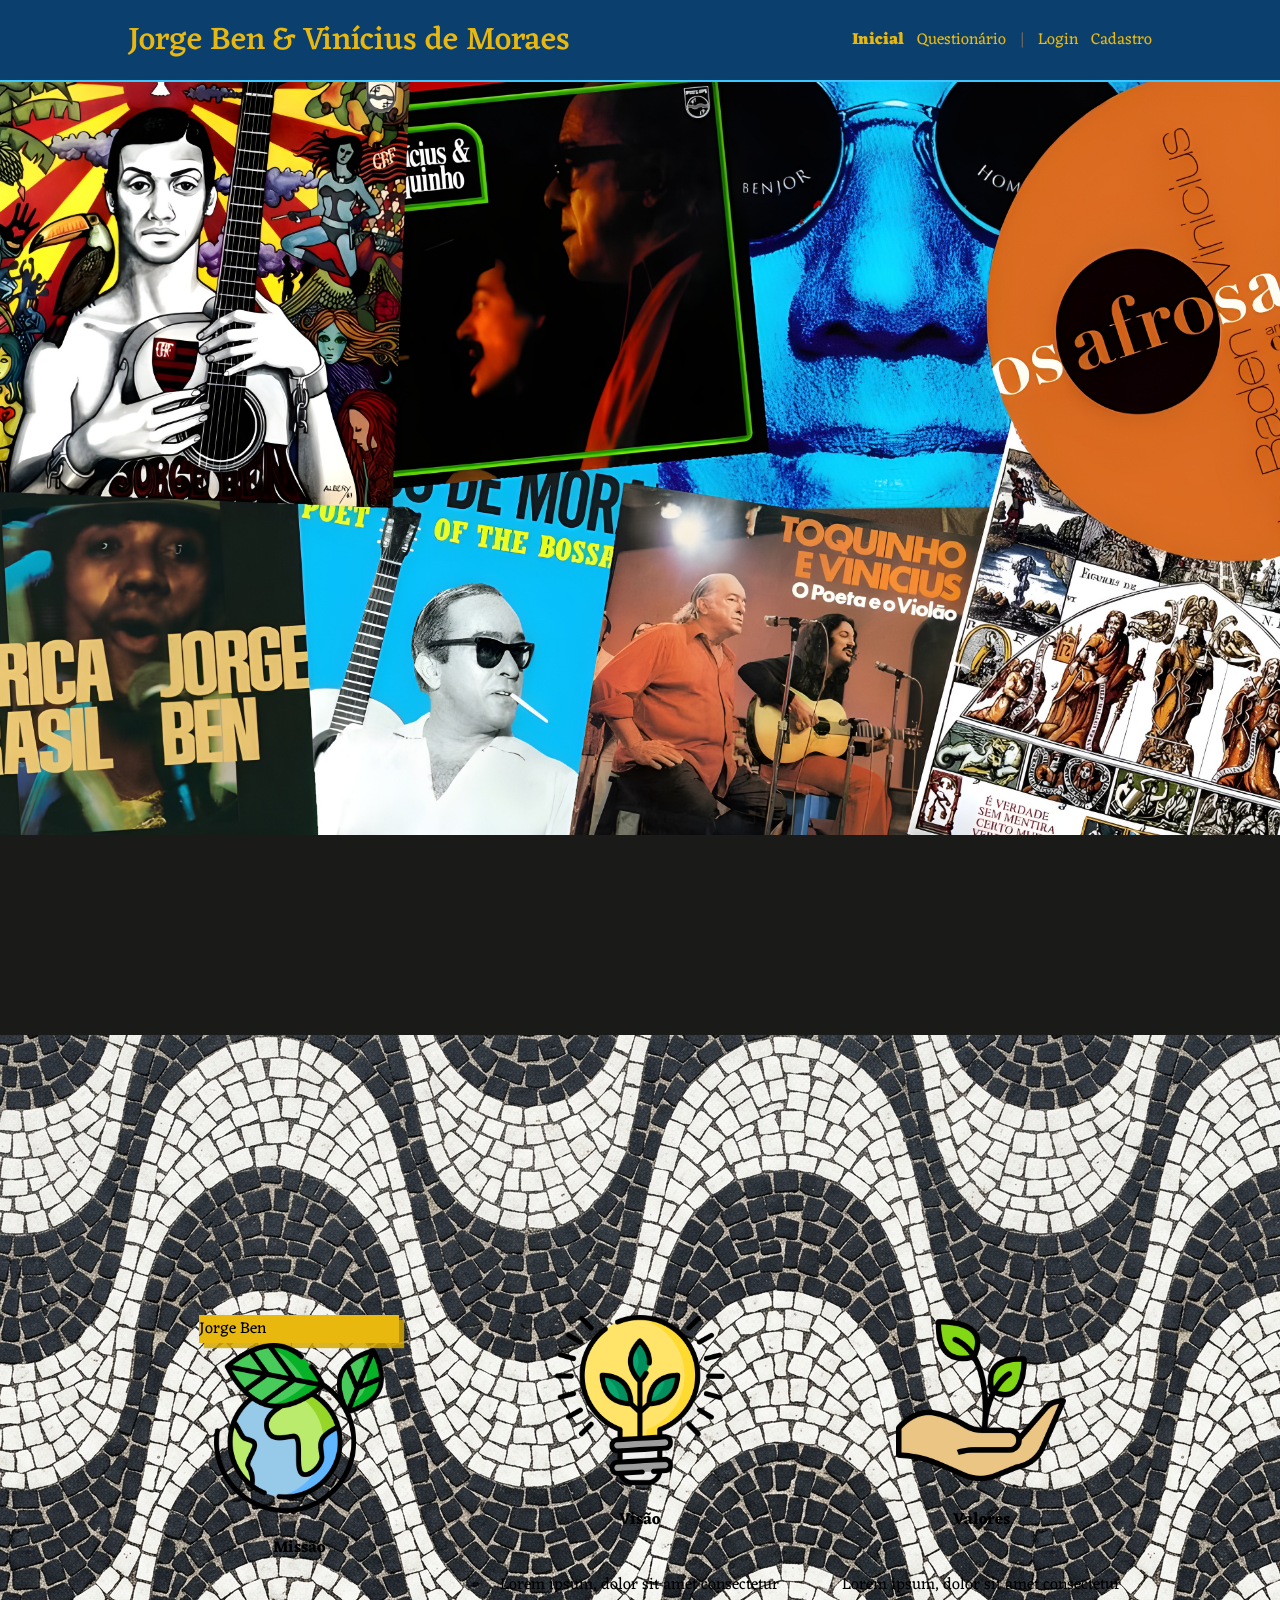
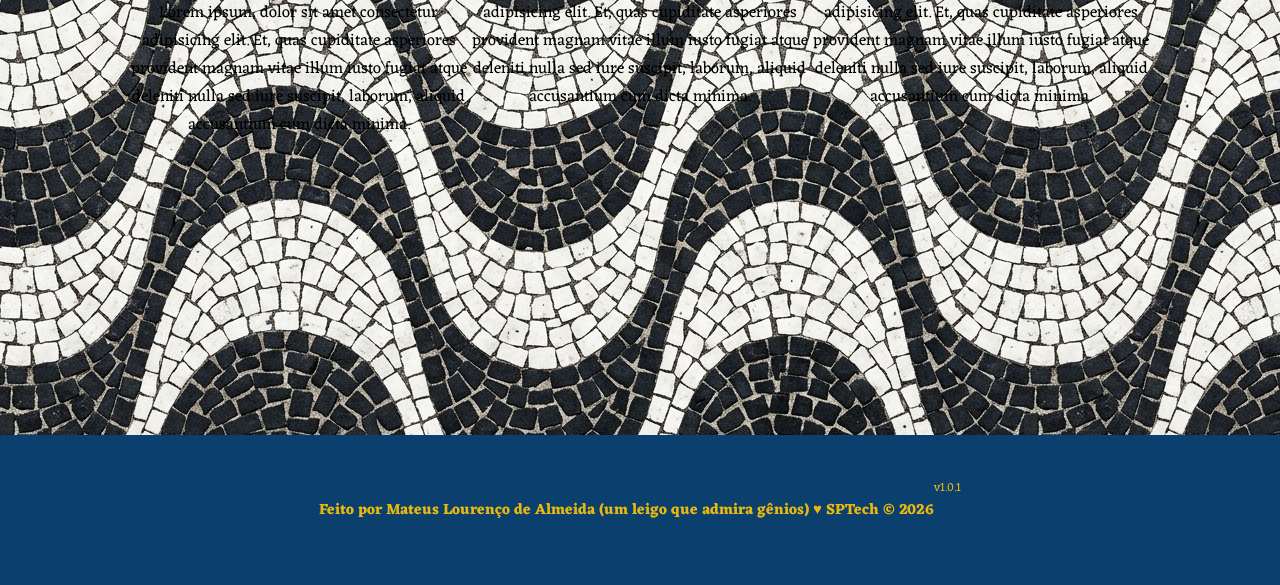
<file: Site informativo + API/public/index.html>
<!DOCTYPE html>
<html lang="en">

<head>
  <meta charset="UTF-8">
  <meta http-equiv="X-UA-Compatible" content="IE=edge">
  <meta name="viewport" content="width=device-width, initial-scale=1.0">

  <title>MPB | Página Inicial</title>

  <script src="./js/sessao.js"></script>

  <link rel="stylesheet" href="./css/estilo.css">
  <link rel="icon" href="./assets/icon/vinil.png">
  <link rel="preconnect" href="https://fonts.gstatic.com">
</head>

<body>
  <div class="header">
    <div class="container">
      <h1 class="titulo">Jorge Ben & Vinícius de Moraes</h1>
      <ul class="navbar">
        <li class="agora">
          <a href="#">Inicial</a>
        </li>
        <li>
          <a href="simulador.html">Questionário</a>
        </li>
        <li> | </li>
        <li>
          <a href="login.html">Login</a>
        </li>
        <li>
          <a href="cadastro.html">Cadastro</a>
        </li>
      </ul>
    </div>
  </div>

  <div class="banner">
    <div class="container">

      <p></p>
    </div>
  </div>

  <div class="transition">
    <div class="container">
      <h4>
      </h4>
    </div>
  </div>

  <div class="social">
    <div class="container">
      <div class="boxes">
        <div class="box">
          <div class="artist">
            Jorge Ben
          </div>
          <img src="assets/imgs/planet-earth_color.png">
          <h4>Missão</h4>
          <p>Lorem ipsum, dolor sit amet consectetur adipisicing elit. Et, quas cupiditate asperiores provident magnam
            vitae illum iusto fugiat atque deleniti nulla sed iure suscipit, laborum, aliquid accusantium cum dicta
            minima.</p>
        </div>
        <div class="box">
          <img src="assets/imgs/lightbulb_color.png">
          <h4>Visão</h4>

          <p>Lorem ipsum, dolor sit amet consectetur adipisicing elit. Et, quas cupiditate asperiores provident magnam
            vitae illum iusto fugiat atque deleniti nulla sed iure suscipit, laborum, aliquid accusantium cum dicta
            minima.</p>
        </div>
        <div class="box">
          <img src="assets/imgs/growth_color.png">
          <h4>Valores</h4>
          <p>Lorem ipsum, dolor sit amet consectetur adipisicing elit. Et, quas cupiditate asperiores provident magnam
            vitae illum iusto fugiat atque deleniti nulla sed iure suscipit, laborum, aliquid accusantium cum dicta
            minima.</p>
        </div>
      </div>
    </div>
  </div>
<div>

</div>

  <div class="footer">
    <div class="container">
      <h4>Feito por Mateus Lourenço de Almeida (um leigo que admira gênios) &hearts; SPTech &copy; 2026</h4>
      <span class="version">v1.0.1</span>
    </div>
  </div>
</body>

</html>
</file>
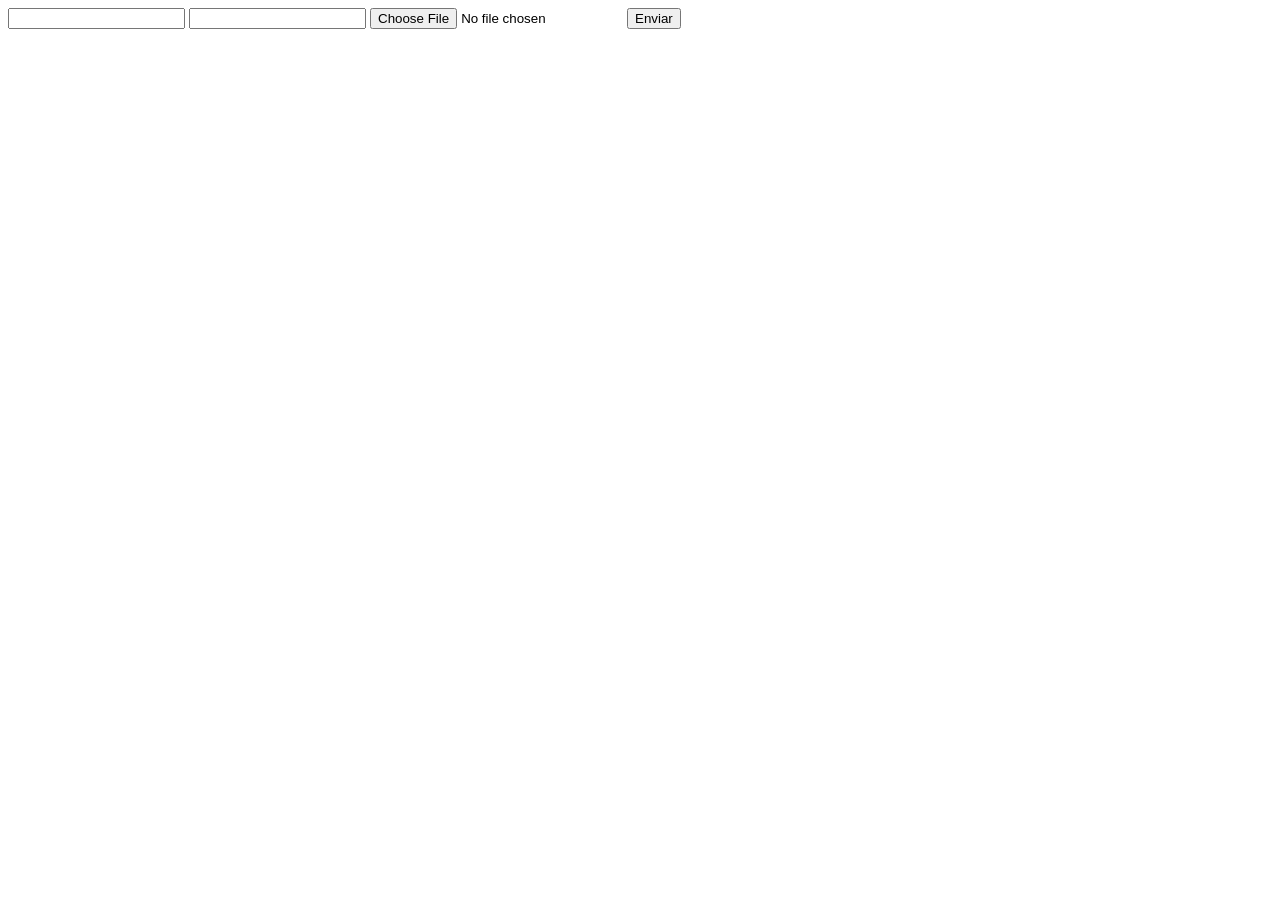
<file: DOCUMENTOS_DE_APOIO/exemplo_de_upload_de_arquivo/public/index.html>
<!DOCTYPE html>
<html lang="en">

<head>
  <meta charset="UTF-8">
  <meta http-equiv="X-UA-Compatible" content="IE=edge">
  <meta name="viewport" content="width=device-width, initial-scale=1.0">
  <title>Upload</title>
</head>

<body>

  <div>
    <input name="nome" id="nome" type="text" />
    <input name="email" id="email" type="url" />
    <input name="foto" id="foto" type="file" />
    <button onclick="enviar()">Enviar</button>
  </div>

  <div id="container"></div>
</body>

</html>

<script>
  function enviar() {
    const formData = new FormData();
    formData.append('foto', foto.files[0])
    formData.append('nome', nome.value)
    formData.append('email', email.value)

    fetch("/usuarios/cadastro", {
      method: "POST",
      body: formData
    })
      .then(res => {
        window.location = "./perfil.html"
      })
      .catch(err => {
        console.log(err);
      })
  }
</script>
</file>
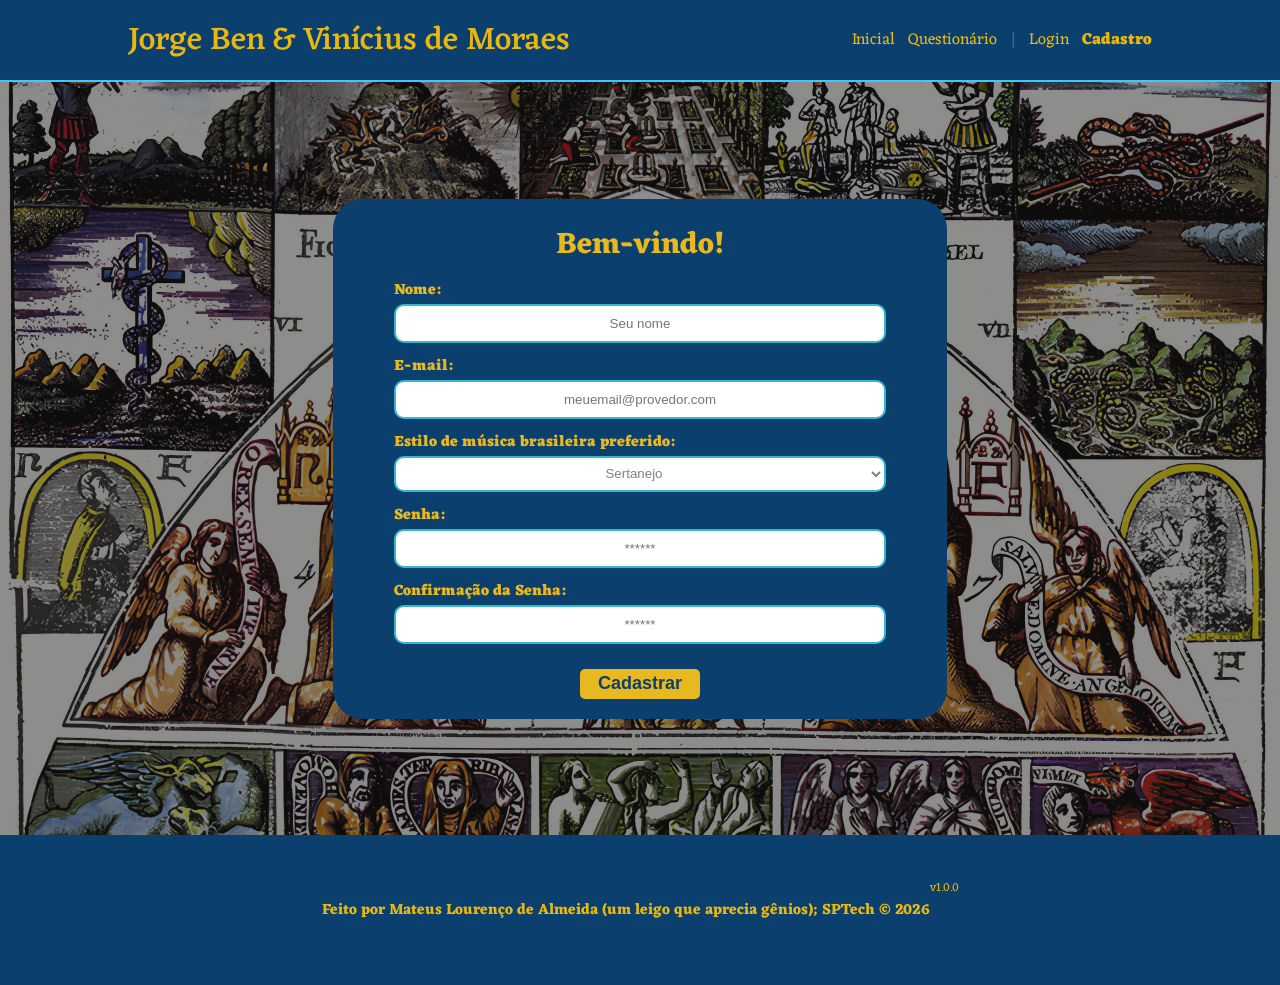
<file: Site informativo + API/public/cadastro.html>
<!DOCTYPE html>
<html lang="pt-br">

<head>
  <meta charset="UTF-8" />
  <meta http-equiv="X-UA-Compatible" content="IE=edge" />
  <meta name="viewport" content="width=device-width, initial-scale=1.0" />

  <title>MPB | Cadastro </title>

  <script src="./js/sessao.js"></script>

  <link rel="stylesheet" href="./css/estilo.css" />
  <link rel="icon" href="./assets/icon/vinil.png" />
  <link rel="preconnect" href="https://fonts.gstatic.com" />
</head>

<!--header inicio-->
<div class="header">
  <div class="container">
    <h1 class="titulo">Jorge Ben & Vinícius de Moraes</h1>
    <ul class="navbar">
      <li>
        <a href="index.html">Inicial</a>
      </li>
      <li>
        <a href="simulador.html">Questionário</a>
      </li>
      <li>|</li>
      <li>
        <a href="login.html">Login</a>
      </li>
      <li class="agora">
        <a href="#">Cadastro</a>
      </li>
    </ul>
  </div>
</div>
<!--header fim-->

<div class="login">
  <div class="alerta_erro">
    <div class="card_erro" id="cardErro">
      <span id="mensagem_erro"></span>
    </div>
  </div>
  <div class="container">
    <div class="card card-cadastro">
      <h2>Bem-vindo!</h2>
      <div class="formulario">
        <!--
                         Para inserir mais um campo, copie uma das inputs abaixo.
                         Assim que inserir vá para o script abaixo.
                     -->
        <div class="campo">
          <span>Nome:</span>
          <input id="nome_input" type="text" placeholder="Seu nome" />
        </div>
        <div class="campo">
          <span>E-mail:</span>
          <input id="email_input" type="text" placeholder="meuemail@provedor.com" />
        </div>
        <div class="campo">
          <span> Estilo de música brasileira preferido:</span>
          <select id="estilo_select">
            <option value="1">Sertanejo</option>
            <option value="2">Samba</option>
            <option value="3">Rap</option>
            <option value="4">MPB</option>
            <option value="5">Pagode</option>
            <option value="6">Forró</option>
            <option value="7">Rock</option>
            <option value="8">Funk</option>
          </select>
        </div>
        <div class="campo">
          <span>Senha:</span>
          <input id="senha_input" type="password" placeholder="******" />
        </div>
        <div class="campo">
          <span>Confirmação da Senha:</span>
          <input id="confirmacao_senha_input" type="password" placeholder="******" />
        </div>
        <button class="botao" onclick="cadastrar()">Cadastrar</button>
      </div>
      <div id="div_aguardar" class="loading-div">
        <img src="./assets/aguarde-orange.gif" id="loading-gif" />
      </div>

      <div id="div_erros_login"></div>
    </div>
  </div>
</div>

<!--footer inicio-->
<div class="footer">
  <div class="container">
    <h4>Feito por Mateus Lourenço de Almeida (um leigo que aprecia gênios); SPTech &copy; 2026</h4>
    <span class="version">v1.0.0</span>
  </div>
</div>
<!--footer fim-->
</body>

</html>

<script>

  // Array para armazenar empresas cadastradas para validação de código de ativação 
  let listaEmpresasCadastradas = [];

  function cadastrar() {
    // aguardar();

    //Recupere o valor da nova input pelo nome do id
    // Agora vá para o método fetch logo abaixo
    var nomeVar = nome_input.value;
    var emailVar = email_input.value;
    var senhaVar = senha_input.value;
    var confirmacaoSenhaVar = confirmacao_senha_input.value;
    var estiloVar = estilo_select.value;
    var idEmpresaVincular

    // Verificando se há algum campo em branco
    if (
      nomeVar == "" ||
      emailVar == "" ||
      senhaVar == "" ||
      confirmacaoSenhaVar == "" ||
      estiloVar == ""
    ) {
      cardErro.style.display = "block";
      mensagem_erro.innerHTML =
        "(Mensagem de erro para todos os campos em branco)";

      finalizarAguardar();
      return false;
    } else {
      setInterval(sumirMensagem, 5000);
    }

    // Verificando se o código de ativação é de alguma empresa cadastrada
    // for (let i = 0; i < listaEmpresasCadastradas.length; i++) {
    // if (listaEmpresasCadastradas[i].codigo_ativacao == estiloVar) {
    // idEmpresaVincular = listaEmpresasCadastradas[i].id
    // console.log("Código de ativação válido.");
    // break;
    // } else {
    // cardErro.style.display = "block";
    // mensagem_erro.innerHTML = "(Mensagem de erro para código inválido)";
    // finalizarAguardar();
    // }
    // }

    // Enviando o valor da nova input
    fetch("/usuarios/cadastrar", {
      method: "POST",
      headers: {
        "Content-Type": "application/json",
      },
      // crie um atributo que recebe o valor recuperado aqui
      // Agora vá para o arquivo routes/usuario.js
      body: JSON.stringify({
        nomeServer: nomeVar,
        emailServer: emailVar,
        senhaServer: senhaVar,
        estiloServer: estiloVar
      })
    })
      .then(function (resposta) {
        console.log("resposta: ", resposta);

        if (resposta.ok) {
          cardErro.style.display = "block";

          mensagem_erro.innerHTML =
            "Cadastro realizado com sucesso! Redirecionando para tela de Login...";

          setTimeout(() => {
            window.location = "login.html";
          }, "2000");

          limparFormulario();
          finalizarAguardar();
        } else {
          throw "Houve um erro ao tentar realizar o cadastro!";
        }
      })
      .catch(function (resposta) {
        console.log(`#ERRO: ${resposta}`);
        finalizarAguardar();
      });

    return false;
  }

  // Listando empresas cadastradas 

  function sumirMensagem() {
    cardErro.style.display = "none";
  }
</script>
</file>
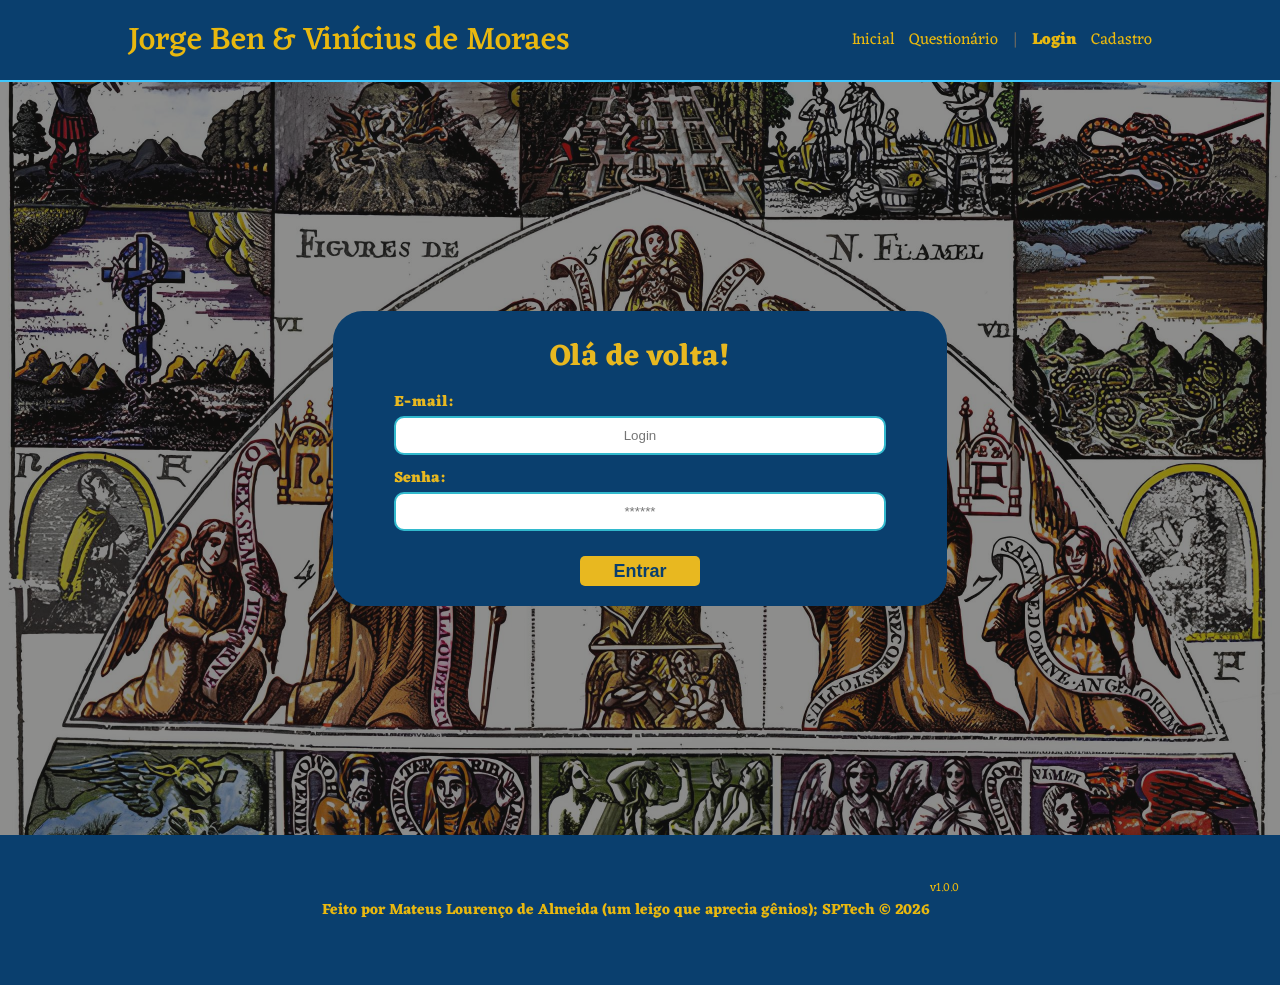
<file: Site informativo + API/public/login.html>
<!DOCTYPE html>
<html lang="pt-br">

<head>
    <meta charset="UTF-8">
    <meta http-equiv="X-UA-Compatible" content="IE=edge">
    <meta name="viewport" content="width=device-width, initial-scale=1.0">

    <title> MPB | Login </title>

    <script src="./js/sessao.js"></script>

    <link rel="stylesheet" href="./css/estilo.css">
    <link rel="icon" href="./assets/icon/vinil.png">
    <link rel="preconnect" href="https://fonts.gstatic.com">
</head>

<body>

    <!--Header-->

    <div class="header">
        <div class="container">
            <h1 class="titulo">Jorge Ben & Vinícius de Moraes</h1>
            <ul class="navbar">
                <li>
                    <a href="index.html">Inicial</a>
                </li>
                <li>
                    <a href="simulador.html">Questionário</a>
                </li>
                <li>|</li>
                <li class="agora">
                    <a href="#">Login</a>
                </li>
                <li>
                    <a href="cadastro.html">Cadastro</a>
                </li>
            </ul>
        </div>
    </div>


    <div class="login">
        <div class="alerta_erro">
            <div class="card_erro" id="cardErro">
                <span id="mensagem_erro"></span>
            </div>
        </div>
        <div class="container">
            <div class="card card-login">
                <h2>Olá de volta!</h2>
                <div class="formulario">
                    <div class="campo">
                        <span>E-mail:</span>
                        <input id="email_input" type="text" placeholder="Login">
                    </div>
                    <div class="campo">
                        <span>Senha:</span>
                        <input id="senha_input" type="password" placeholder="******">
                    </div>
                    <button class="botao" onclick="entrar()">Entrar</button>
                </div>

                <div id="div_aguardar" class="loading-div">
                    <img src="./assets/aguarde-orange.gif" id="loading-gif">
                </div>

                <div id="div_erros_login"></div>
            </div>
        </div>
    </div>

    <!--footer inicio-->
    <div class="footer">
        <div class="container">
            <h4>Feito por Mateus Lourenço de Almeida (um leigo que aprecia gênios); SPTech &copy; 2026</h4>
            <span class="version">v1.0.0</span>
        </div>
    </div>
    <!--footer fim-->

</body>

</html>

<script>


    function entrar() {
        aguardar();

        var emailVar = email_input.value;
        var senhaVar = senha_input.value;

        if (emailVar == "" || senhaVar == "") {
            cardErro.style.display = "block"
            mensagem_erro.innerHTML = "(Mensagem de erro para todos os campos em branco)";
            finalizarAguardar();
            return false;
        }
        else {
            setInterval(sumirMensagem, 5000)
        }

        fetch("/usuarios/autenticar", {
            method: "POST",
            headers: {
                "Content-Type": "application/json"
            },
            body: JSON.stringify({
                emailServer: emailVar,
                senhaServer: senhaVar
            })
        }).then(function (resposta) {
            console.log("ESTOU NO THEN DO entrar()!")

            if (resposta.ok) {
                console.log(resposta);

                resposta.json().then(json => {
                    console.log(json);
                    console.log(JSON.stringify(json));
                    sessionStorage.EMAIL_USUARIO = json.email;
                    sessionStorage.NOME_USUARIO = json.nome;
                    sessionStorage.ID_USUARIO = json.id;

                    if (emailVar == "adm@gmail.com" && senhaVar == "urubu100") {
                        setTimeout(function () {
                            window.location = "./dashboard/cards.html";
                        }, 1000); // apenas para exibir o loading
                    };
                    setTimeout(function () {
                        window.location = "./dashboard/dashboard.html";
                    }, 1000); // apenas para exibir o loading

                });

            } else {

                console.log("Houve um erro ao tentar realizar o login!");

                resposta.text().then(texto => {
                    console.error(texto);
                    finalizarAguardar(texto);
                });
            }

        }).catch(function (erro) {
            console.log(erro);
        })

        return false;
    }

    function sumirMensagem() {
        cardErro.style.display = "none"
    }

</script>
</file>
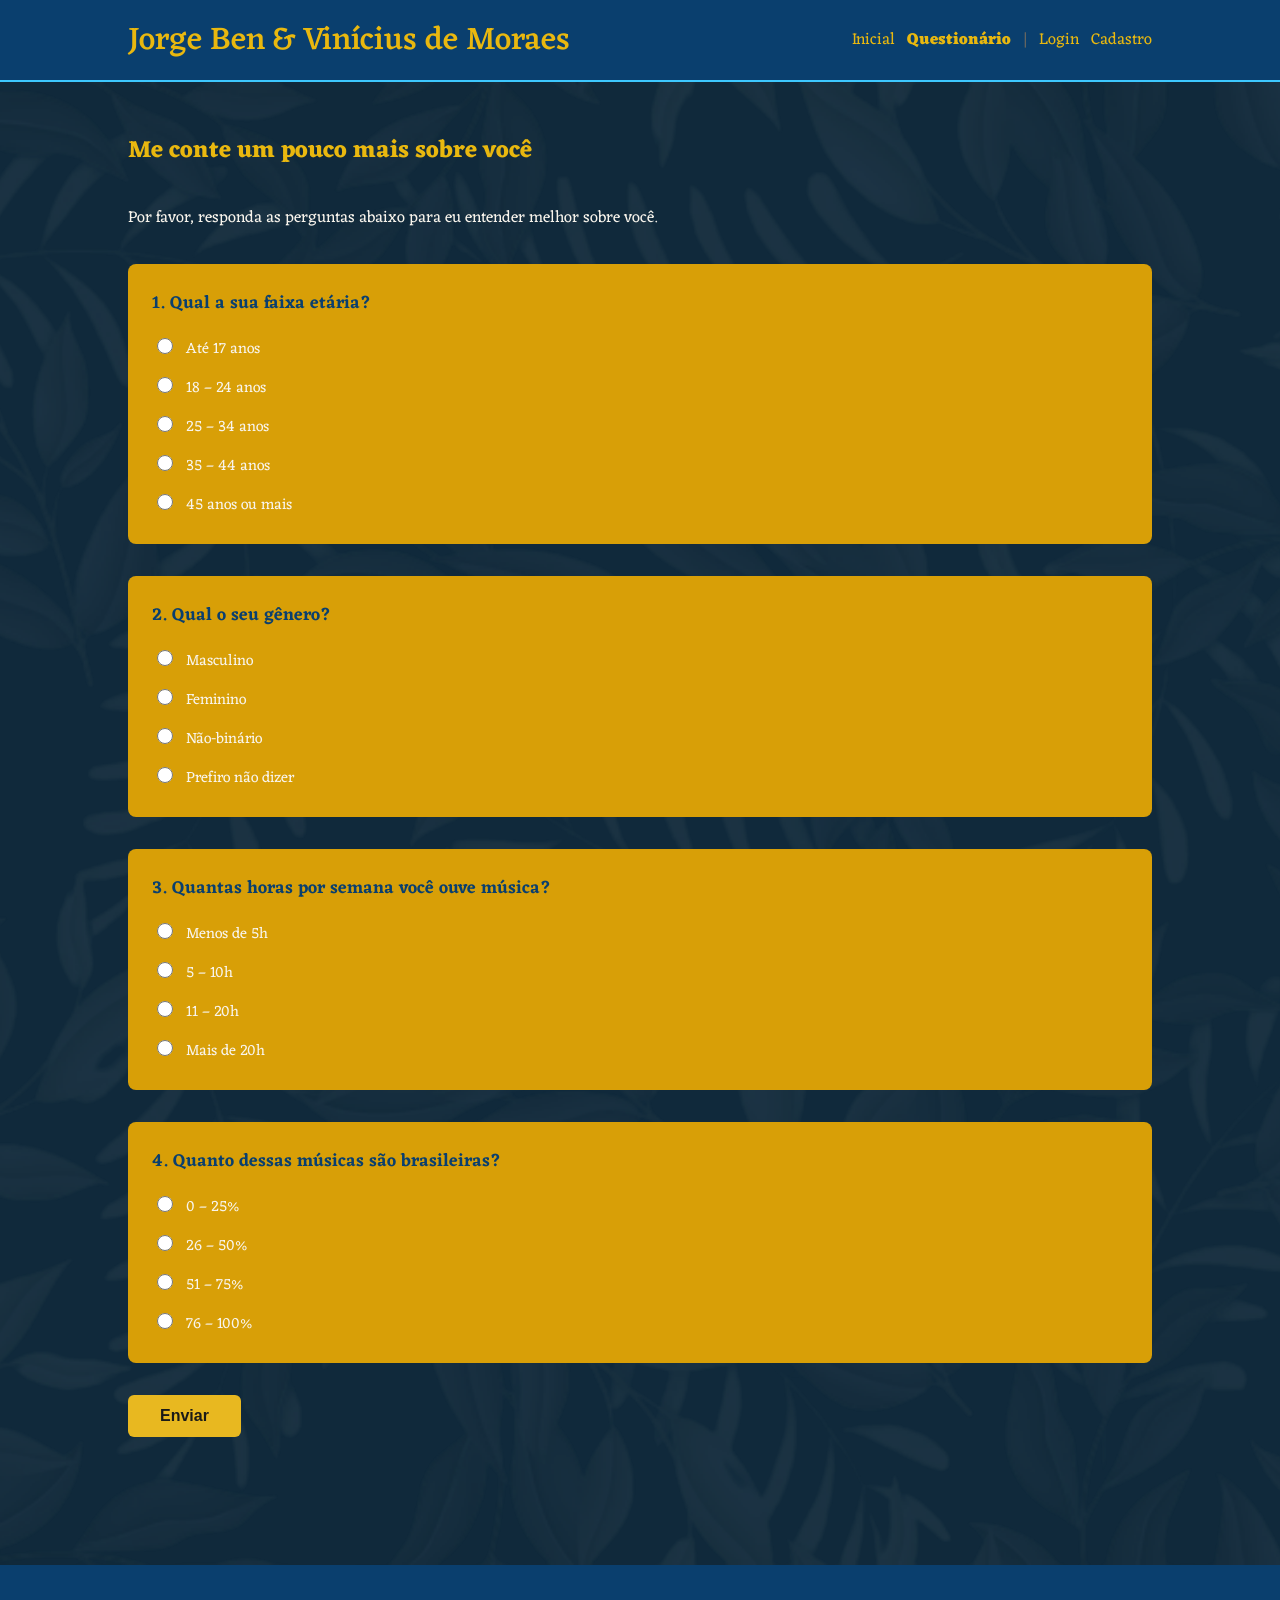
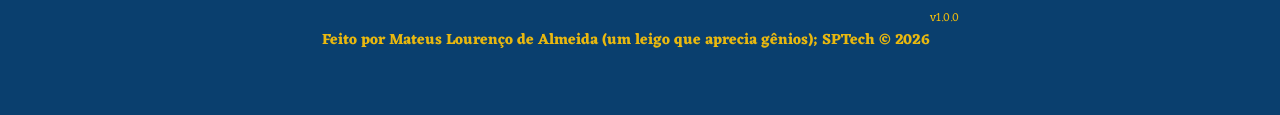
<file: Site informativo + API/public/simulador.html>
<!DOCTYPE html>
<html lang="pt-br">

<head>
    <meta charset="UTF-8">
    <meta http-equiv="X-UA-Compatible" content="IE=edge">
    <meta name="viewport" content="width=device-width, initial-scale=1.0">

    <title> MPB | Questionário </title>

    <script src="./js/sessao.js"></script>

    <link rel="stylesheet" href="./css/estilo.css">
    <link rel="icon" href="./assets/icon/vinil.png">
    <link rel="preconnect" href="https://fonts.gstatic.com">
</head>

<body>

    <!--header inicio-->
    <div class="header">
        <div class="container">
            <h1 class="titulo">Jorge Ben & Vinícius de Moraes</h1>
            <ul class="navbar">
                <li>
                    <a href="./index.html">Inicial</a>
                </li>
                <li class="agora">Questionário</li>
                <li>|</li>
                <li>
                    <a href="./login.html">Login</a>
                </li>
                <li>
                    <a href="./cadastro.html">Cadastro</a>
                </li>
            </ul>
        </div>
    </div>


    <!-- simulador inicio -->
    <div class="simulador">
        <div class="container" style="flex-direction: column; gap: 32px; padding: 48px 0;">

            <h2 style="color: var(--amarelo2); margin: 0;"> Me conte um pouco mais sobre você</h2>
            <p style="color: var(--branco); margin: 0;">Por favor, responda as perguntas abaixo para eu entender melhor
                sobre você.
            </p>

            <!-- Pergunta 1 -->
            <div class="pergunta">
                <p>1. Qual a sua faixa etária?</p>
                <div class="opcoes">
                    <label><input type="radio" name="idade" value="17"> Até 17 anos</label>
                    <label><input type="radio" name="idade" value="18-24"> 18 – 24 anos</label>
                    <label><input type="radio" name="idade" value="25-34"> 25 – 34 anos</label>
                    <label><input type="radio" name="idade" value="35-44"> 35 – 44 anos</label>
                    <label><input type="radio" name="idade" value="45+"> 45 anos ou mais</label>
                </div>
            </div>

            <!-- Pergunta 2 -->
            <div class="pergunta">
                <p>2. Qual o seu gênero?</p>
                <div class="opcoes">
                    <label><input type="radio" name="genero" value="masculino"> Masculino</label>
                    <label><input type="radio" name="genero" value="feminino"> Feminino</label>
                    <label><input type="radio" name="genero" value="nao-binario"> Não-binário</label>
                    <label><input type="radio" name="genero" value="prefiro-nao-dizer"> Prefiro não dizer</label>
                </div>
            </div>

            <!-- Pergunta 3 -->
            <div class="pergunta">
                <p>3. Quantas horas por semana você ouve música?</p>
                <div class="opcoes">
                    <label><input type="radio" name="horas" value="ate5"> Menos de 5h</label>
                    <label><input type="radio" name="horas" value="5-10"> 5 – 10h</label>
                    <label><input type="radio" name="horas" value="10-20"> 11 – 20h</label>
                    <label><input type="radio" name="horas" value="20+"> Mais de 20h</label>
                </div>
            </div>

            <!-- Pergunta 4 -->
            <div class="pergunta">
                <p>4. Quanto dessas músicas são brasileiras?</p>
                <div class="opcoes">
                    <label><input type="radio" name="pct-br" value="0-25"> 0 – 25%</label>
                    <label><input type="radio" name="pct-br" value="25-50"> 26 – 50%</label>
                    <label><input type="radio" name="pct-br" value="50-75"> 51 – 75%</label>
                    <label><input type="radio" name="pct-br" value="75-100"> 76 – 100%</label>
                </div>
            </div>

            <button class="btn-simulador" onclick="enviarRespostas()">Enviar</button>
            <h3 style="color: var(--amarelo2); margin: 0;" id="div_enviar"></h3>

        </div>
    </div>
    <!-- simulador fim -->

    <!--footer inicio-->
    <div class="footer">
        <div class="container">
            <h4>Feito por Mateus Lourenço de Almeida (um leigo que aprecia gênios); SPTech &copy; 2026</h4>
            <span class="version">v1.0.0</span>
        </div>
    </div>
    <!--footer fim-->

    <script>
        function enviarRespostas() {
            var p1 = document.querySelector('input[name="idade"]:checked')?.value;
            var p2 = document.querySelector('input[name="genero"]:checked')?.value;
            var p3 = document.querySelector('input[name="horas"]:checked')?.value;
            var p4 = document.querySelector('input[name="pct-br"]:checked')?.value;

            if (!p1 || !p2 || !p3 || !p4) {
                div_enviar.innerHTML = "Por favor, responda todas as perguntas!";
                return;
            }

            fetch("/respostas", {
                method: "POST",
                headers: { "Content-Type": "application/json" },
                body: JSON.stringify({ idade: p1, genero: p2, horas: p3, pctBr: p4 })
            })
                .then(res => res.json())
                .then(() => {
                    div_enviar.innerHTML = "Resposta enviada, obrigado! Redirecionando...";
                    setTimeout(() => window.location.href = "./index.html", 1500);
                })
                .catch(() => div_enviar.innerHTML = "Erro ao enviar, tente novamente.");
        }
    </script>

</body>

</html>
</file>
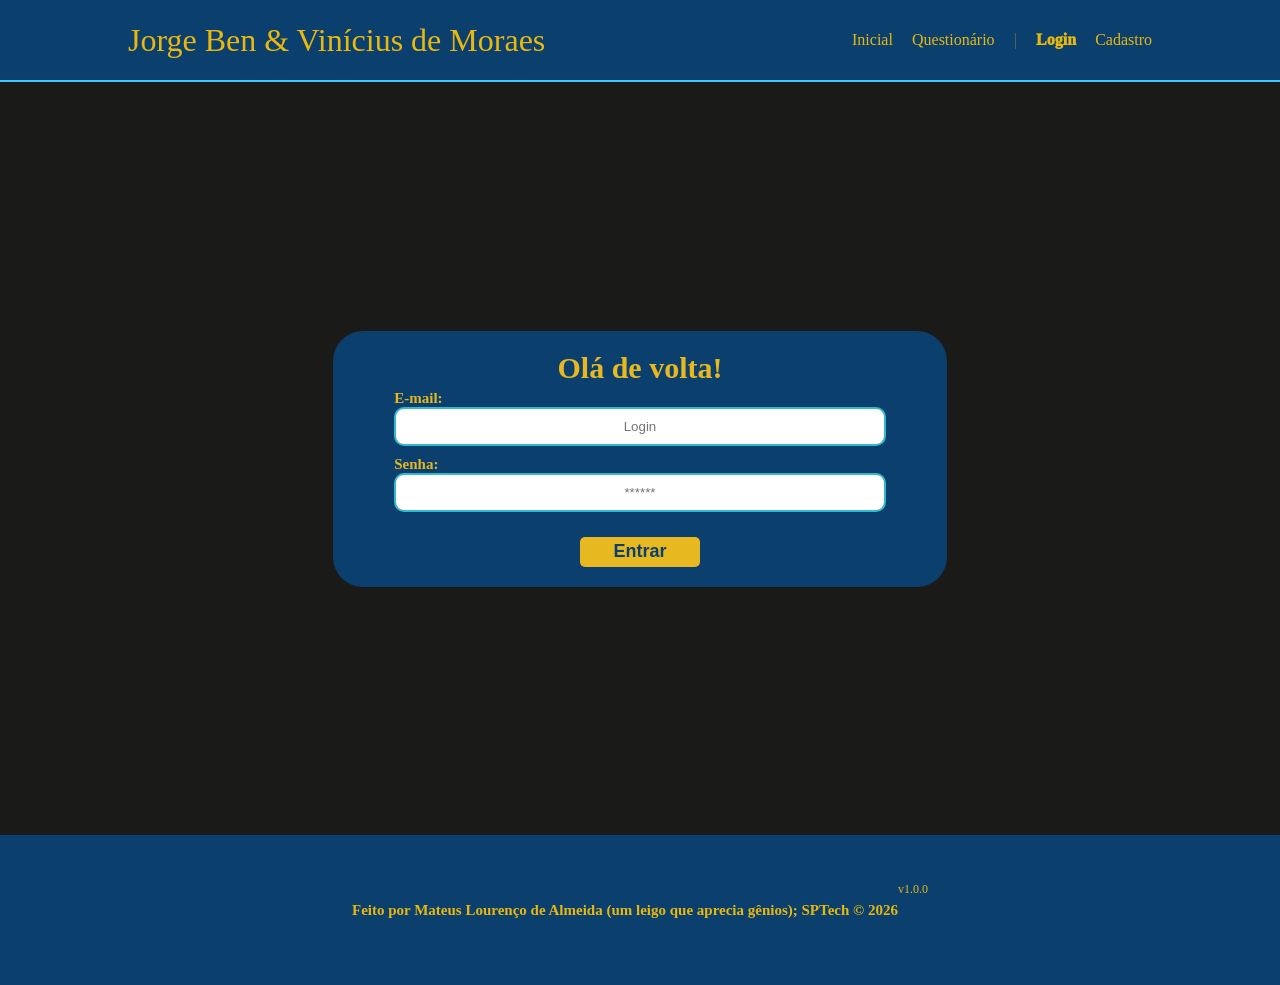
<file: Site informativo + API/public/dashboard/cards.html>
<!DOCTYPE html>
<html lang="pt-br">

<head>
    <link rel="shortcut icon" href="../assets/icon/vinil.png" type="image/x-icon">
    <meta charset="UTF-8">
    <meta http-equiv="X-UA-Compatible" content="IE=edge">
    <meta name="viewport" content="width=device-width, initial-scale=1.0">
    <title>AquaTech | Tempo Real</title>


    <link rel="stylesheet" href="./../css/dashboards.css">
    <link rel="stylesheet" href="./../css/estilo.css" />

    <script src="../js/sessao.js"></script>
    <script src="../js/alerta.js"></script>
    <link rel="preconnect" href="https://fonts.gstatic.com">
    <link
        href="https://fonts.googleapis.com/css2?family=Exo+2:ital,wght@0,100;0,200;0,300;0,400;0,500;0,600;0,700;0,800;0,900;1,100;1,200;1,300;1,400;1,500;1,600;1,700;1,800;1,900&display=swap"
        rel="stylesheet">
</head>

<body onload="validarSessao(), exibirAquarios(),  atualizacaoPeriodica()">

    <div class="janela">

        <div class="header-left dash-header">

            <h1>AquaTech</h1>

            <div class="hello">
                <h3>Olá, <span id="b_usuario">usuário</span>!</h3>
            </div>

            <div class="btn-nav">
                <h3>Aquários</h3>
            </div>

            <div class="btn-nav-white">
                <a href="./dashboard.html">
                    <h3>Gráficos</h3>
                </a>
            </div>

            <div class="btn-nav-white">
                <a href="./mural.html">
                    <h3>Mural de Avisos</h3>
                </a>
            </div>

            <div class="btn-logout" onclick="limparSessao()">
                <h3>Sair</h3>
            </div>

        </div>

        <div class="dash">
            <div id="alerta">
            </div>
            <div class="area-parametros-alerta">
                <p class="titulo-legenda">
                    Legenda - Parâmetros para Alertas
                </p>
                <div class="parametros-alerta">
                    <div class="item-regua perigo-frio">
                        <p>Perigo</p>
                        <p>&lt;=5°C</p>
                    </div>
                    <div class="item-regua alerta-frio">
                        <p>Alerta</p>
                        <p>&lt;=10°C</p>
                    </div>
                    <div class="item-regua ideal">
                        <p>Ideal</p>
                        <p>20°C</p>
                    </div>
                    <div class="item-regua alerta-quente">
                        <p>Alerta</p>
                        <p>&gt;=22°C</p>
                    </div>
                    <div class="item-regua perigo-quente">
                        <p>Perigo</p>
                        <p>&gt;=23°C</p>
                    </div>
                </div>
            </div>

            <div class="cards" id="cardAquarios">

            </div>

        </div>

    </div>

</body>

<script>

    function exibirAquarios() {
        JSON.parse(sessionStorage.AQUARIOS).forEach(item => {
            document.getElementById("cardAquarios").innerHTML += `
                    <div class="card-aquario">
                        <div class="title-aquario">
                            <h1>${item.descricao}</h1>
                        </div>
                        <div class="desc-aquario">
                        <div class="temperatura">
                            <p id="temp_aquario_${item.id}">-°C</p>
                        </div>
                        <div class="cor-alerta" id="card_${item.id}"></div>
                    </div>
                    </div>
                    `
        });
    }

</script>

</html>
</file>
<file: Site informativo + API/public/css/estilo.css>
@import url('https://fonts.googleapis.com/css2?family=Rethink+Sans:wght@400;700&family=Eczar:wght@400;700&family=Work+Sans:wght@400;700&family=Suez+One&display=swap');

body {
  margin: 0;
  padding: 0;
  font-family: 'Eczar', 'Work Sans', 'Suez One';
  background-color: var(--texto);
}

:root {
  --tamanho-header: 80px;
  --tamanho-banner: calc(100vh - var(--tamanho-header) - var(--tamanho-footer) - 2px);
  --tamanho-simulador: calc(100vh - var(--tamanho-header) - var(--tamanho-footer) - 2px);
  --tamanho-login: calc(100vh - var(--tamanho-header) - var(--tamanho-footer) - 2px);
  --tamanho-footer: 65px;
  --texto: #1A1A18;
  --amarelo: #E8B820;
  --branco: #F8F4EC;
  --amarelo2: #E9B80F;
  --ouro: #D89F07;
  --amareloSombra: 5px 5px 1px #d4a702d6;
  --azul: #0A3F6E;
  --azul2: #3dc8ff;
  --marinho: #10293B;
  --verde: #143D25;
  --verde2: #1E5C38;
  --vermelho: #e70000;
  --cinza: #6B6860;

}

.container {
  display: flex;
  width: 80%;
  margin: auto;
}

.header {
  height: var(--tamanho-header);
  border-bottom: 2px solid var(--azul2);
  position: sticky;
  top: 0;
  z-index: 1000;
  background-color: var(--azul);
}

.header .container {
  justify-content: space-between;
  align-items: center;
  height: 100%;
}

.header a {
  text-decoration: none;
  color: var(--amarelo2);
}

.agora {
  font-weight: 1000;
  color: var(--amarelo2);
}

.navbar {
  width: 300px;
  display: flex;
  align-items: center;
  justify-content: space-between;
  list-style: none;
  color: var(--cinza);
}

.titulo {
  color: var(--amarelo2);
  width: fit-content;
  font-weight: 500;
}

.header h1 {
  margin: 0;
}

/* BANNER */

.banner {
  height: var(--tamanho-banner);
  color: var(--verde);
  background-image: url('../assets/banner/banner-fundo.jpeg');
  background-size: cover;
  background-position: center;
}

.banner .container {
  justify-content: center;
  align-items: center;
  height: 100%;
}

.banner .container p {
  width: 50%;
  margin: 0;
  padding: 0;
  font-size: 36px;
}

.banner .container span {
  font-weight: 800;
}

/* TRANSIÇÃO */

.transition {
  background: color #808000;
}

.transition .container {
  height: 200px;
  justify-content: center;
}

/* MISSÃO VISÃO VALORES */

.social {
  display: flex;
  background-image: url('../assets/imgs/copacabana_pattern.png');
  height: 1000px;
}

.artist {
  background-color: var(--amarelo2);
  width: 200px;
  transform: matrix(20);
  box-shadow: var(--amareloSombra);
}

.social .container {
  justify-content: center;
}

.box img {
  width: 170px;
}

.social .container .boxes {
  display: flex;
  justify-content: space-between;
  width: 100%;
  padding: 30px 0;
}

.social p {
  text-align: center;
}

.box {
  display: flex;
  flex-direction: column;
  align-items: center;
}

/* FOOTER */

.footer {
  background-color: var(--azul);
  height: 150px;
  color: var(--amarelo2);
  display: flex;
  font-size: 15px;
}

.footer .container {
  justify-content: center;
  text-align: center;
}

.footer .container .version {
  font-size: 12px;
}

/* LOGIN */

.login {
  height: var(--tamanho-login);
  position: relative;
  z-index: 1;
}

.login::before {
  content: "";
  position: absolute;
  width: 100%;
  height: 100%;
  background-image: url('../assets/banner/tabua\ de\ esmeralda.jpeg');
  background-size: cover;
  background-position: center;
  z-index: -1;
  opacity: 0.5;
}

.login .container {
  justify-content: center;
  align-items: center;
  height: 100%;
}

.card {
  width: 60%;
  background-color: var(--azul);
  border-radius: 30px;
  display: flex;
  align-items: center;
  justify-content: space-evenly;
  color: var(--amarelo);
  flex-direction: column;
  height: fit-content;
  padding: 20px 0;
}

.card h2 {
  margin: 0;
  font-size: 30px;
}

.formulario {
  display: flex;
  height: 90%;
  width: 80%;
  justify-content: space-around;
  flex-direction: column;
}

.formulario span {
  font-size: 15px;
  font-weight: 800;
}

.formulario input {
  border: 2px solid #32b9cd;
  text-align: center;
  border-radius: 10px;
  margin: 0;
}

.formulario select {
  border: 2px solid #32b9cd;
  background-color: white;
  color: gray;
  height: 36px;
  text-align: center;
  border-radius: 10px;
  margin: 0;
}

.campo {
  display: flex;
  flex-direction: column;
  justify-content: start;
  padding: 5px 0;
}

.botao {
  cursor: pointer;
  font-family: "Barlow", sans-serif;
  border: 0;
  border-radius: 5px;
  font-weight: 600;
  font-size: 18px;
  color: var(--azul);
  background-color: var(--amarelo);
  width: 120px;
  height: 30px;
  align-self: center;
  margin-top: 20px;
}

.loading-div {
  width: 50px;
  display: none;
}

.loading-div img {
  height: 50px;
  width: 50px;
}

#div_erros_login {
  display: none
}

/* FORMULARIO */

.alerta_erro {
  display: flex;
  justify-content: flex-end;
}

.card_erro {
  display: none;
  background-color: #fff;
  color: black;
  width: 230px;
  position: fixed;
  border-radius: 4px;
  border: var(--amarelo2) 3px solid;
  padding: 10px;
  margin-right: 10%;
}

.card_erro #mensagem_erro {
  font-weight: 500;
  font-size: 20px;
}

.formulario .tipo_campo {
  font-size: 20px;
  font-weight: 600 !important;
}

.formulario {
  display: flex;
  flex-direction: column;
}

input {
  margin-bottom: 10px;
  border: 2px solid #32b9cd;
  padding: 10px;
  text-align: center;
  border-radius: 10px;
}

.btn {
  font-family: "Barlow", sans-serif;
  border: 0;
  border-radius: 5px;
  font-weight: 600;
  font-size: 18px;
  padding: 10px 15px;
  color: white;
  background-color: #ED145B;
  width: 120px;
  align-self: center;
  margin-top: 5px;
}

.loading-div {
  width: 50px;
  margin: auto;
  display: none;
}

.loading-div img {
  height: 50px;
  width: 50px;
}

/* SIMULADOR */

.simulador {
  padding-bottom: 48px;
  max-width: 100%;
  overflow-x: hidden;
  background-size: cover;
  background-position: center;
  background-color: var(--marinho);
  background-image: url('../assets/imgs/transparent-image\ \(1\).png')
}

.simulador .container {
  flex-direction: column;
}


/* SIMULADOR múltipla escolha */

.pergunta {
  background-color: var(--ouro);
  border-radius: 8px;
  padding: 24px;
  color: var(--branco);
}

.pergunta p {
  font-size: 1.1rem;
  font-weight: 600;
  margin: 0 0 16px 0;
  color: var(--azul);
}

.opcoes {
  display: flex;
  flex-direction: column;
  gap: 10px;
}

.opcoes label {
  display: flex;
  align-items: center;
  gap: 10px;
  cursor: pointer;
  font-size: 0.95rem;
  color: var(--branco);
}

.opcoes input[type="radio"] {
  accent-color: var(--amarelo2);
  width: 16px;
  height: 16px;
  cursor: pointer;
}

.btn-simulador {
  background-color: var(--amarelo);
  color: var(--texto);
  border: none;
  padding: 12px 32px;
  border-radius: 6px;
  font-size: 1rem;
  font-weight: 700;
  cursor: pointer;
  width: fit-content;
}

.btn-simulador:hover {
  background-color: var(--ouro);
}

/* ALERTA */

#alerta {
  position: absolute;
  right: 0;
  bottom: 0;
}

.mensagem-alarme {
  background-color: white;
  border-radius: 5px;
  width: 300px;
  height: 80px;
  margin: 10px;
  padding: 10px 0;
  display: flex;
  justify-content: space-evenly;
  align-items: center;
}

.mensagem-alarme h3 {
  font-size: 14px;
  margin: 0;
}

.mensagem-alarme .informacao {
  width: 66%;
}

.alarme-sino {
  width: 48px;
  height: 48px;
  animation-name: bell;
  animation-duration: 4s;
  background-image: url('https://cdn-icons-png.flaticon.com/512/1157/1157000.png');
  background-size: cover;
  animation-iteration-count: infinite;
}

@keyframes bell {
  0% {
    transform: rotate(25deg)
  }

  25% {
    transform: rotate(-25deg)
  }

  50% {
    transform: rotate(25deg)
  }

  75% {
    transform: rotate(-25deg)
  }

  100% {
    transform: rotate(25deg)
  }
}

/* DASHBOARD */
.dash-wrapper {
  display: flex;
  min-height: calc(100vh - var(--tamanho-header) - var(--tamanho-footer));
}

.dash-sidebar {
  width: 260px;
  min-width: 260px;
  background-color: var(--azul);
  display: flex;
  flex-direction: column;
  padding: 40px 24px;
  gap: 12px;
  border-right: 2px solid var(--azul2);
}

.dash-sidebar .saudacao {
  color: var(--branco);
  font-size: 0.95rem;
  margin: 0 0 16px 0;
  padding-bottom: 16px;
  border-bottom: 1px solid var(--azul2);
}

.dash-sidebar .saudacao span {
  color: var(--amarelo2);
  font-weight: 800;
  display: block;
  font-size: 1.1rem;
}

.dash-content {
  flex: 1;
  background-color: var(--marinho);
  padding: 40px 48px;
}

.btn-nav {
  width: 100%;
  padding: 14px 16px;
  border-radius: 8px;
  font-family: 'Barlow', sans-serif;
  font-size: 0.95rem;
  font-weight: 600;
  cursor: pointer;
  text-align: center;
  text-decoration: none;
  display: block;
  border: 2px solid var(--amarelo2);
  color: var(--amarelo2);
  background-color: transparent;
  transition: all 0.2s;
}

.btn-nav:hover,
.btn-nav.ativo {
  background-color: var(--amarelo2);
  color: var(--texto);
}

.btn-nav.sair {
  border-color: var(--cinza);
  color: var(--cinza);
  margin-top: auto;
}

.btn-nav.sair:hover {
  background-color: var(--verde);
  color: var(--branco);
}

.dash-titulo {
  color: var(--amarelo2);
  margin: 0 0 32px 0;
  font-size: 1.6rem;
}

.dash-subtitulo {
  color: var(--branco);
  opacity: 0.6;
  font-size: 0.85rem;
  margin: -24px 0 32px 0;
}
</file>
<file: Site informativo + API/public/css/dashboards.css>
/* pagina mural */

@import url('https://fonts.googleapis.com/css2?family=Barlow:ital,wght@0,100;0,200;0,300;0,400;0,500;0,600;0,700;0,800;0,900;1,100;1,200;1,300;1,400;1,500;1,600;1,700;1,800;1,900&display=swap');

body {
  margin: 0;
  padding: 0;
  font-family: 'Barlow', 'Segoe UI', 'Segoe UI', Tahoma, Geneva, Verdana, sans-serif;
}

.label-captura {
  display: flex;
  justify-content: center;
}

.dash-right .avisos {
  width: 100%;
  color: rgb(216, 216, 216);
  font-family: 'Barlow', 'Segoe UI', 'Segoe UI', Tahoma, Geneva, Verdana, sans-serif;
}

.dash-right .avisos .container {
  display: flex;
  flex-direction: column;
  align-items: center;
}

.dash-right .avisos .container .div-form {
  width: 95%;
}

.dash-right .avisos .container .div-form #form_postagem {
  width: 95%;
}

.dash-right .avisos .div-form label {
  width: 95%;
}

.dash-right .avisos .div-form input {
  width: 95%;
  border-radius: 5px;
}

.dash-right .avisos .div-form textarea {
  width: 95%;
  border: 3px solid #e6005a;
  background-color: white;
  border-radius: 5px;
}

.dash-right .avisos .div-form button {
  cursor: pointer;
  font-family: 'Barlow', 'Segoe UI', 'Segoe UI', Tahoma, Geneva, Verdana, sans-serif;
  border: 0;
  border-radius: 5px;
  font-weight: 600;
  font-size: 18px;
  padding: 10px 15px;
  color: white;
  background-color: #e6005a;
  width: 120px;
}

.publicacao-btn-editar {
  cursor: pointer;
  font-family: 'Barlow', 'Segoe UI', 'Segoe UI', Tahoma, Geneva, Verdana, sans-serif;
  border: 0;
  border-radius: 5px;
  font-weight: 600;
  font-size: 14px;
  padding: 5px 8px;
  color: white;
  background-color: #e6005a;
  width: 80px;
}

.publicacao {
  display: flex;
  flex-wrap: wrap;
  align-content: stretch;
  flex-direction: column;
  justify-content: center;
  align-items: stretch;
  border-bottom: 3px solid #e6005a;
  padding: 20px;
}

.publicacao>*:not(:last-child) {
  padding: 0 0 10px 0;
}

.div-results {
  width: 100%;
}

.div-results .feed-container {
  background-color: #212124;
  border-radius: 5px;
  margin-bottom: 80px;
}

.div-buttons {
  display: flex;
  justify-content: flex-end;
}

.div-buttons>* {
  margin-left: 30px;
}

/* pagina graficos */

.dash-header {
  background-color: #212124;
}

.dash {
  width: 80%;
  position: relative;
  top: 0;
  left: 20%;
  background-color: #161618;
  height: 100vh;
  overflow: auto;
}

.area-parametros-alerta {
  /* border: 2px solid pink; */
  display: flex;
  flex-direction: column;
  width: 70%;
  margin: auto;
  margin-top: 10px;
  background-color: #212124;
}

.area-parametros-alerta .titulo-legenda {
  color: white;
  font-weight: 600;
  width: fit-content;
  margin: 10px 20px;
}

.parametros-alerta {
  display: flex;
  width: 100%;
}

.item-regua {
  width: 20%;
  text-align: center;
  height: 80px;
  display: flex;
  flex-direction: column;
  justify-content: center;
  align-self: center;
}

.item-regua p {
  margin: 0;
  font-weight: 500;
}

.item-regua p:nth-child(2) {
  font-weight: 800;
}

.perigo-frio {
  background-color: #5c6bc0;
}

.perigo-quente {
  background-color: #ff7043;
}

.alerta-frio {
  background-color: #42a5f5;
}

.alerta-quente {
  background-color: #ffee58;
}

.ideal {
  background-color: #9ccc65;
}

.cards {
  display: flex;
  flex-wrap: wrap;
  justify-content: center;
  height: 450px;
  width: 100%;
  align-items: center;
  color: white;
}

.card-aquario {
  margin: 2%;
  min-width: 40%;
  max-width: 50%;
  width: fit-content;
  flex-wrap: wrap;
  display: flex;
  /* text-align: center; */
  height: 180px;
  /* justify-content: right; */
  background-color: #212124;
  font-size: 20px;
}

.card-aquario h1 {
  width: fit-content;
}

.card-aquario p {
  margin: 0;
  font-size: 50px;
  font-weight: lighter;
  text-align: left;
}

.desc-aquario {
  display: flex;
  flex-direction: row;
  align-items: center;
  width: 100%;
}

.desc-aquario .cor-alerta {
  width: 30px;
}

.title-aquario {
  width: 100%;
}


.cards h1 {
  font-size: 22px;
  border-bottom: solid white 1px;
  text-align: left;
  font-weight: lighter;
  margin: 20px;
}

.temperatura,
.umidade {
  margin: 5px;
  margin-left: 20px;
  width: 75%;
}

.cor-alerta {
  width: 13%;
  height: 30%;
  border-radius: 50%;
  display: inline-block;
}

.btns-dash {
  display: flex;
  align-items: center;
  justify-content: center;
  margin-top: 30px;
  flex-wrap: wrap;
  padding: 0 30% 0 30%;
}

.graph {
  width: 70%;
  margin: auto;
  padding-top: 10px;
}

.tituloGraficos {
  color: rgb(216, 216, 216);
  display: flex;
  justify-content: center;
}

.btn-chart {
  font-family: 'Barlow', 'Segoe UI', 'Segoe UI', Tahoma, Geneva, Verdana, sans-serif;
  border: 0;
  font-weight: 600;
  font-size: 18px;
  padding: 10px 15px;
  color: #e6005a;
  background-color: white;
  margin: 5px;
  border-radius: 3px;
  cursor: pointer
}

.btn-pink {
  color: white;
  background-color: #e6005a;
}

.btn-white {
  color: #e6005a;
  background-color: white;

}

.label-captura {
  height: 80px;
}

.display-none {
  display: none;
}

.display-flex {
  display: flex;
}

.display-block {
  display: block;
}

canvas {
  width: 100% !important;
  height: 100% !important;
}

/* PAGINA DOS GRÁFICOS 2023 */

.janela {
  display: flex;
  /* width: 100vw; */
}

.header-left a {
  text-decoration: none;
  color: white;
}

.header-left {
  position: fixed;
  top: 0;
  left: 0;
  z-index: 999;
  height: 100vh;
  width: 20%;
  display: flex;
  flex-direction: column;
  justify-content: space-evenly;
  align-items: center;
  border-right: 3px solid #32b9cd;
  background-color: #212124;
}

.dash-right {
  display: flex;
  width: 70%;
  height: fit-content;
  background-color: #161618;
  position: relative;
  top: 0;
  left: 25%;
  height: 100vh;
  overflow: auto;
}

.header-left h1 {
  color: #32b9cd;
}

.hello {
  width: 100%;
  display: flex;
  justify-content: center;
}

.hello h3 {
  color: #e3b062;
  font-weight: 300;
  font-size: 1.2rem;
}

.hello h3 span {
  font-weight: 800;
}

.btn-nav {
  width: 40%;
  color: white;
  background-color: #e6005a;
  border-radius: 5px;
  text-align: center;
  padding: 2% 5%;
}

.btn-nav-white {
  width: 40%;
  background-color: white;
  border: 3px solid #e6005a;
  border-radius: 5px;
  text-align: center;
  padding: 2% 5%;
}

.btn-nav-white h3 {
  color: #e6005a;
  padding: 0;
  margin: 0;
}

.btn-nav h3,
.btn-logout h3 {
  margin: 0;
  padding: 0;
}

.btn-logout {
  margin: 0;
  padding: 0;
  width: 20%;
  background-color: #32b9cd;
  color: white;
  border-radius: 10px;
  text-align: center;
  padding: 10px 15px;
  margin-bottom: 100px;
  cursor: pointer;
}
</file>
